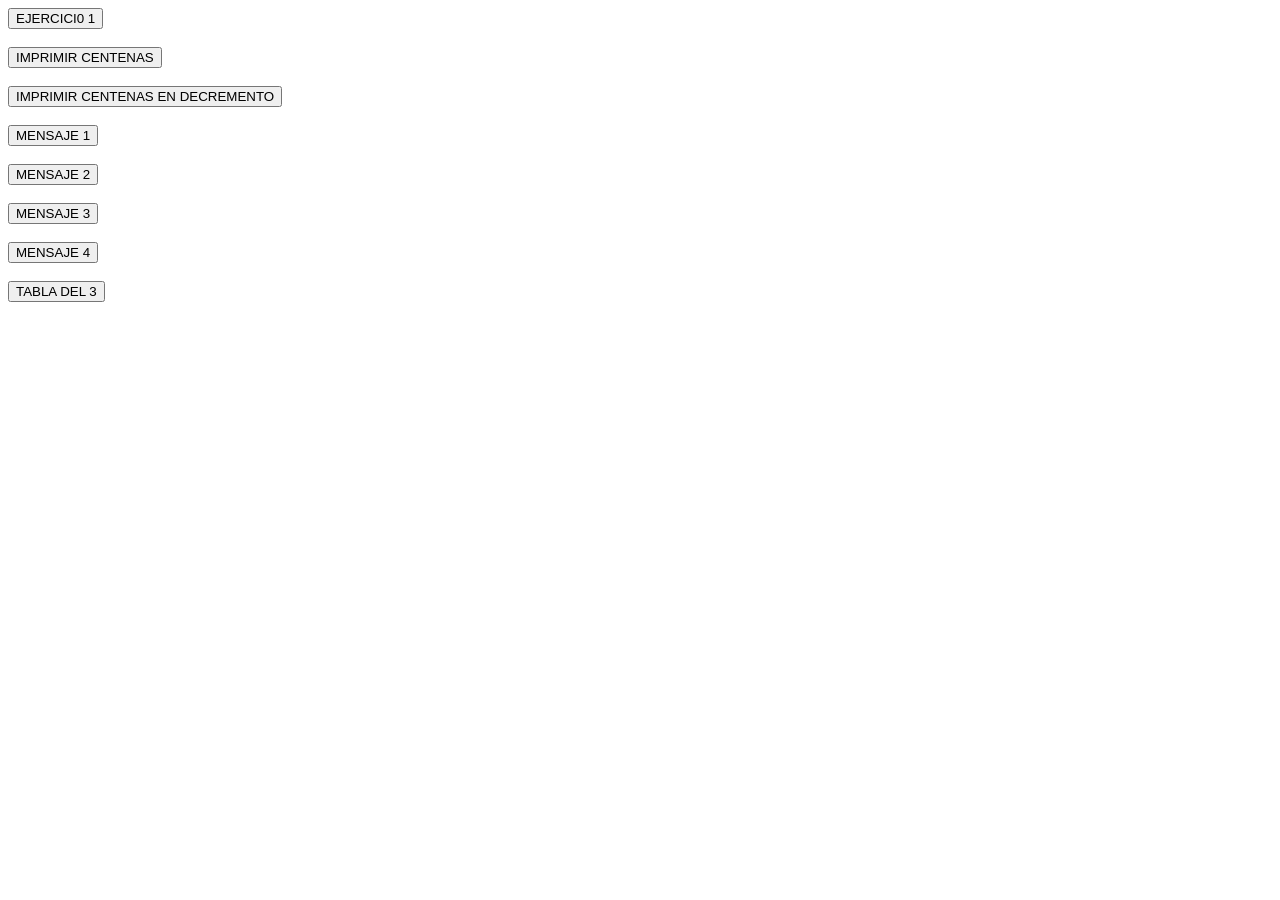
<file: index.html>
<!DOCTYPE html>
<html lang="es">
    <head>
        <meta charset="UF-8">
        <meta name="viewport"  content="width=device-width, initial-scale=1.0">
        <title>REPASO</title>
        <script src="repaso.js"></script>
    </head>
    <body>
        <button onclick="mostrar(1);">EJERCICI0 1</button>
        <br></br>
        <button onclick="mostrar(2)">IMPRIMIR CENTENAS</button>
        <br></br>
        <button onclick="mostrar(3)">IMPRIMIR CENTENAS EN DECREMENTO</button>
        <br></br>
        <button onclick="mostrarMensaje1(4)">MENSAJE 1</button>
        <br></br>
        <button onclick="mostrarMensaje2(5)">MENSAJE 2</button>
        <br></br>
        <button onclick="mostrarMensaje3(6)">MENSAJE 3</button>
        <br></br>
        <button onclick="mostrarMensaje4(7)">MENSAJE 4</button>
        <br></br>
        <button onclick="imprimirTabla3(8)">TABLA DEL 3</button>
    </body>
</html>
</file>
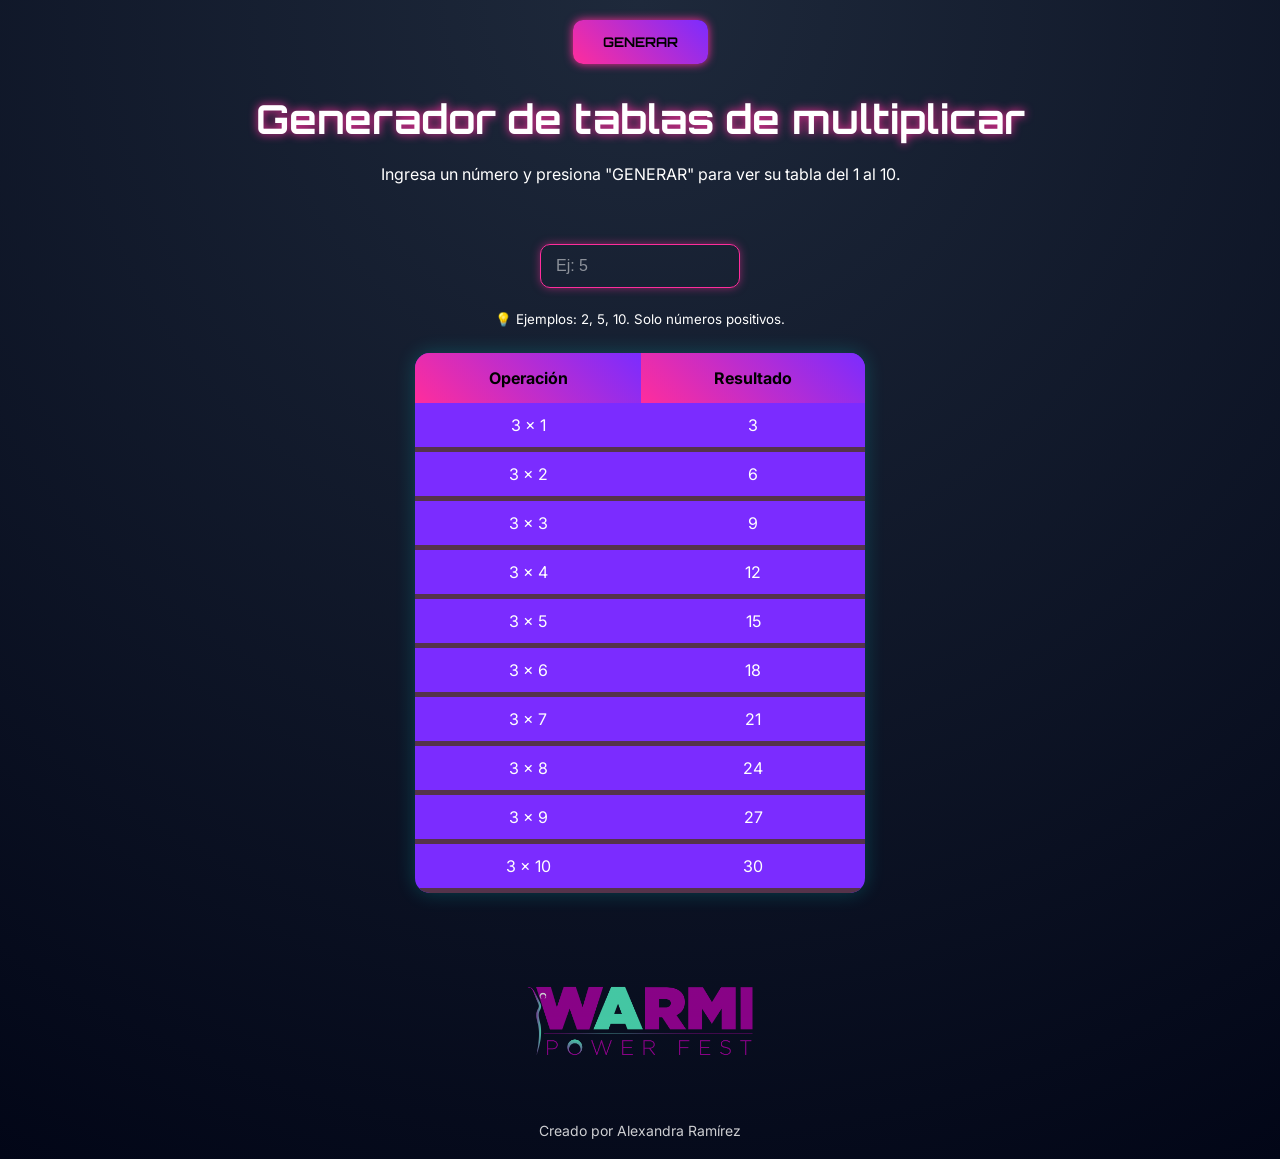
<file: Tablas/index.html>
<!DOCTYPE html>
<html lang="es">
<head>
    <meta charset="UTF-8">
    <meta name="viewport" content="width=device-width, initial-scale=1.0">
    <title>Tabla del 3 - Tech</title>

    <!-- Tipografías -->
    <link href="https://fonts.googleapis.com/css2?family=Orbitron:wght@500&family=Inter:wght@300;400;600&display=swap" rel="stylesheet">

    <link rel="stylesheet" href="multiplicar.css">
    <script src="multiplicar.js"></script>
</head>
<body>

    <header>
        <button class="btn-probar" onclick="generarTablas();">
            GENERAR
        </button>
    </header>

    <main>
    <h1 class="titulo">Generador de tablas de multiplicar</h1>

        <p class="descripcion">Ingresa un número y presiona "GENERAR" para ver su tabla del 1 al 10.</p>

        <!-- NUEVO: Toggle sin JS -->

        <div class="input-container">
        <br></br>

        <input 
            type="number" 
            id="numero" 
            placeholder="Ej: 5"
            min="1"
        >
        <small class="help-text">
            <br></br>
            💡 Ejemplos: 2, 5, 10. Solo números positivos.
        </small>
        </div>

        <div class="tabla-container">
            <table id="tablas">
                <thead>
                    <tr>
                        <th>Operación</th>
                        <th>Resultado</th>
                    </tr>
                </thead>
                <tbody>
                    <tr><td>3 x 1</td><td>3</td></tr>
                    <tr><td>3 x 2</td><td>6</td></tr>
                    <tr><td>3 x 3</td><td>9</td></tr>
                    <tr><td>3 x 4</td><td>12</td></tr>
                    <tr><td>3 x 5</td><td>15</td></tr>
                    <tr><td>3 x 6</td><td>18</td></tr>
                    <tr><td>3 x 7</td><td>21</td></tr>
                    <tr><td>3 x 8</td><td>24</td></tr>
                    <tr><td>3 x 9</td><td>27</td></tr>
                    <tr><td>3 x 10</td><td>30</td></tr>
                </tbody>
            </table>
        </div>
    </main>

    <footer>
        <img src="Logo-Warmi.png" alt="Logo" class="logo">
        <p>Creado por Alexandra Ramírez</p>
    </footer>

</body>
</html>
</file>
<file: Tablas/multiplicar.css>
/* RESET */
* {
    margin: 0;
    padding: 0;
    box-sizing: border-box;
}

/* VARIABLES TECH */
:root {
    --bg: #0f0f0f;
    --primary: #ff2d9c;
    --secondary: #7b2cff;
    --text: #ffffff;
    --card: #7b2cff;
}

/* BODY */
body {
    font-family: 'Inter', sans-serif;
    background: radial-gradient(circle at top, #1e293b, #020617);
    color: var(--text);
    padding: 20px;
}

/* HEADER */
header {
    display: flex;
    justify-content: center;
    margin-bottom: 30px;
}

/* BOTÓN TECH */
.btn-probar {
    font-family: 'Orbitron', sans-serif;
    padding: 14px 30px;
    border: none;
    border-radius: 10px;
    background: linear-gradient(45deg, var(--primary), var(--secondary));
    color: rgb(0, 0, 0);
    font-weight: bold;
    cursor: pointer;
    transition: 0.3s;
    box-shadow: 0 0 10px var(--primary);
}

.btn-probar:hover {
    transform: scale(1.1);
    box-shadow: 0 0 25px var(--primary), 0 0 50px var(--secondary);
}

/* TÍTULO */
.titulo {
    text-align: center;
    font-family: 'Orbitron', sans-serif;
    font-size: 2.5rem;
    margin-bottom: 20px;
    text-shadow: 0 0 10px var(--primary);
}

/* TOGGLE */
.toggle-container {
    text-align: center;
    margin-bottom: 20px;
}

.toggle-label {
    cursor: pointer;
    padding: 10px 20px;
    border: 1px solid var(--primary);
    border-radius: 20px;
    transition: 0.3s;
}

.toggle-label:hover {
    background: var(--primary);
    color: black;
}

.descripcion{
    text-align: center;
    margin: 20px;
}

/* TABLA */
.tabla-container {
    display: flex;
    justify-content: center;
}

table {
    width: 100%;
    max-width: 450px;
    border-collapse: collapse;
    background: var(--card);
    border-radius: 15px;
    overflow: hidden;
    box-shadow: 0 0 20px rgba(0,255,255,0.2);
}

/* ENCABEZADO */
th {
    background: linear-gradient(45deg, var(--primary), var(--secondary));
    color: black;
    padding: 15px;
}

/* CELDAS */
td {
    padding: 12px;
    text-align: center;
    border-bottom: 5px solid #55334a;
}

/* HOVER FUTURISTA */
tr:hover {
    background: rgba(255, 0, 234, 0.1);
    transform: scale(1.02);
    transition: 0.2s;
}

/* FOOTER */
footer {
    margin-top: 40px;
    text-align: center;
    font-size: 14px;
    opacity: 0.8;
}

.logo {
    width: 250px;
    margin-bottom: 10px;
}
/* INPUT CONTAINER */
.input-container {
    text-align: center;
    margin-bottom: 25px;
}

/* LABEL */
.input-container label {
    display: block;
    margin-bottom: 8px;
    font-weight: 600;
    color: var(--primary);
}

/* INPUT TECH */
.input-container input {
    padding: 12px 15px;
    width: 200px;
    border-radius: 10px;
    border: 1px solid var(--primary);
    background: transparent;
    color: var(--text);
    font-size: 16px;
    outline: none;
    transition: 0.3s;
    box-shadow: 0 0 8px rgba(255, 45, 156, 0.5);
}

/* EFECTO FOCUS */
.input-container input:focus {
    border-color: var(--secondary);
    box-shadow: 0 0 15px var(--secondary), 0 0 30px var(--primary);
    transform: scale(1.05);
}

/* PLACEHOLDER */
.input-container input::placeholder {
    color: rgba(255,255,255,0.5);
}

/* RESPONSIVE */
@media (max-width: 600px) {
    .titulo {
        font-size: 1.8rem;
    }

    .btn-probar {
        width: 100%;
    }

    table {
        font-size: 14px;
    }
}
</file>
